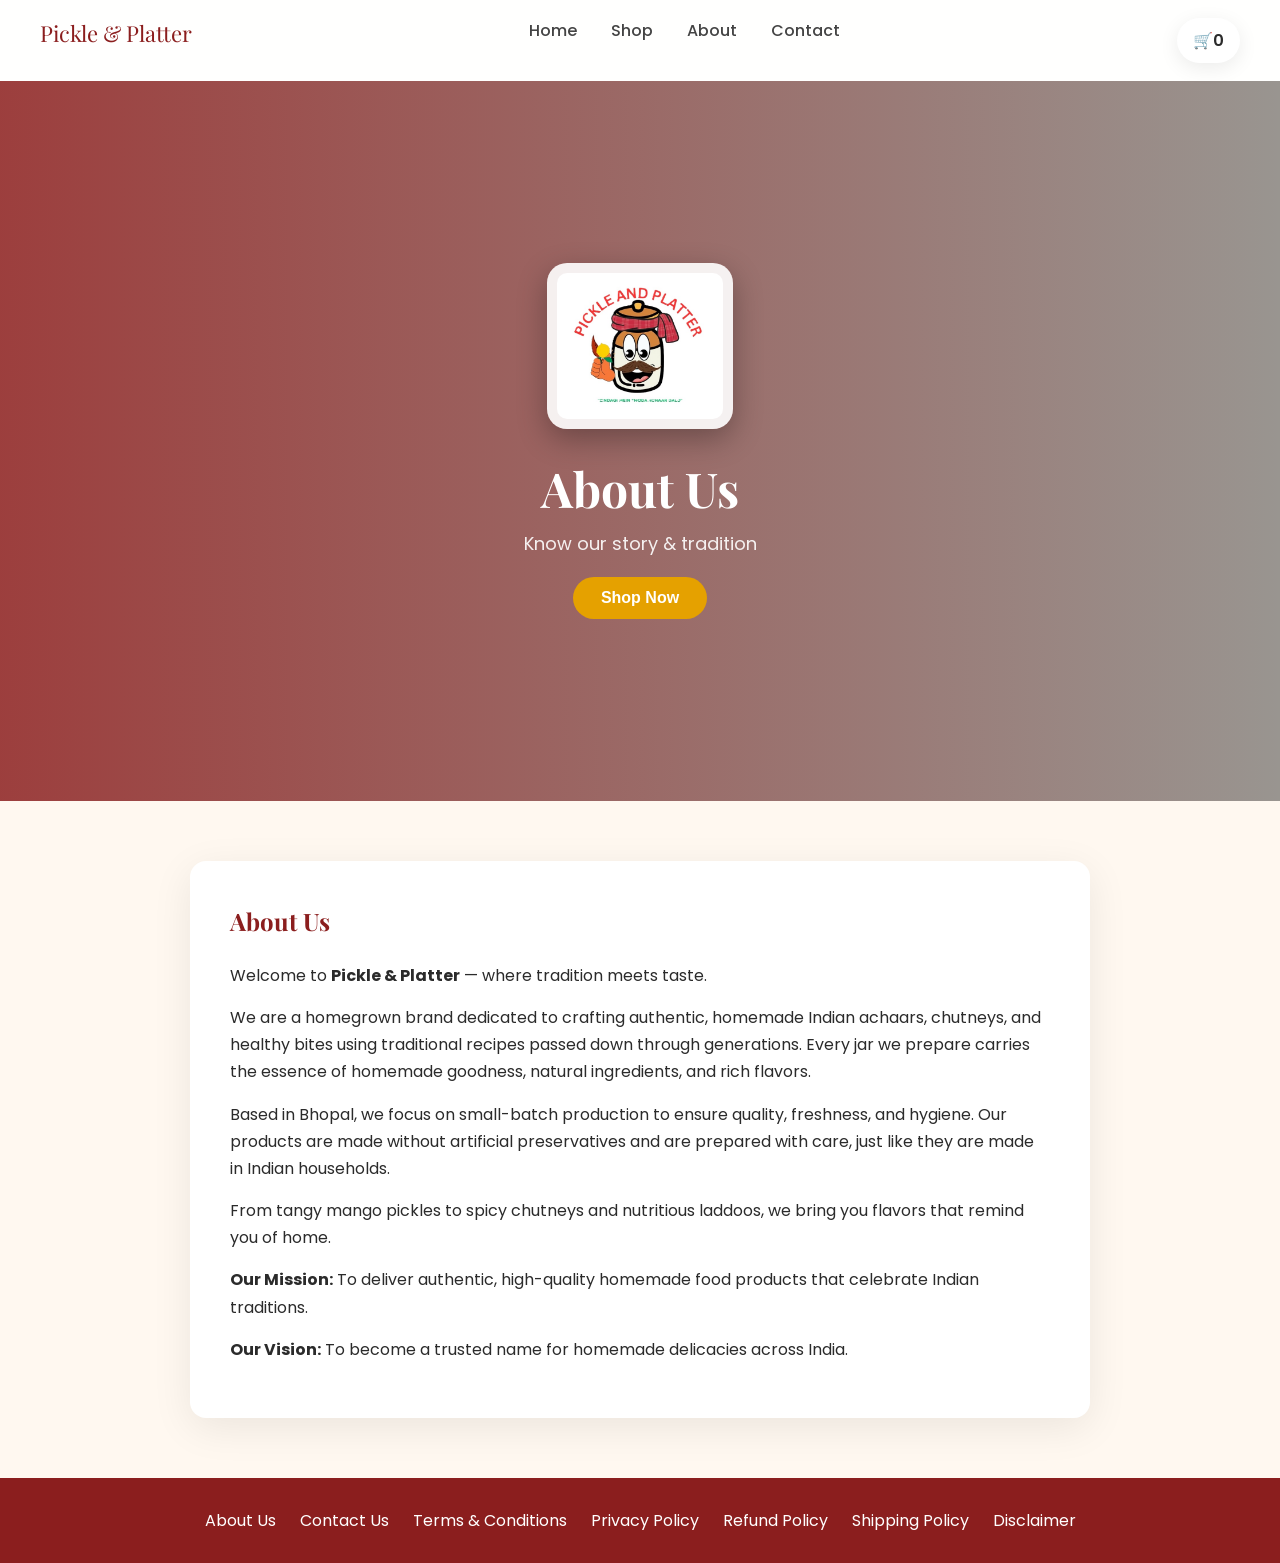
<file: about.html>
<!DOCTYPE html>
<html lang="en">
<head>
  <meta charset="UTF-8" />
  <meta name="viewport" content="width=device-width, initial-scale=1.0"/>
  <link rel="icon" type="image/jpeg" href="images/Pickle_&_Platter_Logo_1.jpg" />
  <title>About Us - Pickle & Platter</title>

  <link rel="stylesheet" href="style.css" />

  <!-- Fonts -->
  <link href="https://fonts.googleapis.com/css2?family=Poppins:wght@300;400;500;600&family=Playfair+Display:wght@500;600;700&display=swap" rel="stylesheet">
</head>

<body>

<!-- NAVBAR (same as homepage) -->
<div id="header"></div>

<!-- HERO (smaller variant) -->
<!-- <section class="page-hero">
  <div class="hero-overlay"></div>

  <div class="hero-content">
    <h1>Page Title</h1>
    <p>Short subtitle (optional)</p>
  </div>
</section> -->

<div id="hero"></div>

<!-- MAIN CONTENT -->
<section class="page-content">
  <div class="content-box">

    <h1>About Us</h1>

<p>Welcome to <strong>Pickle & Platter</strong> — where tradition meets taste.</p>

<p>We are a homegrown brand dedicated to crafting authentic, homemade Indian achaars, chutneys, and healthy bites using traditional recipes passed down through generations. Every jar we prepare carries the essence of homemade goodness, natural ingredients, and rich flavors.</p>

<p>Based in Bhopal, we focus on small-batch production to ensure quality, freshness, and hygiene. Our products are made without artificial preservatives and are prepared with care, just like they are made in Indian households.</p>

<p>From tangy mango pickles to spicy chutneys and nutritious laddoos, we bring you flavors that remind you of home.</p>

<p><strong>Our Mission:</strong> To deliver authentic, high-quality homemade food products that celebrate Indian traditions.</p>

<p><strong>Our Vision:</strong> To become a trusted name for homemade delicacies across India.</p>


  </div>
</section>

<!-- FOOTER -->
<div id="footer"></div>

<script src="script.js"></script>
</body>
</html>
</file>
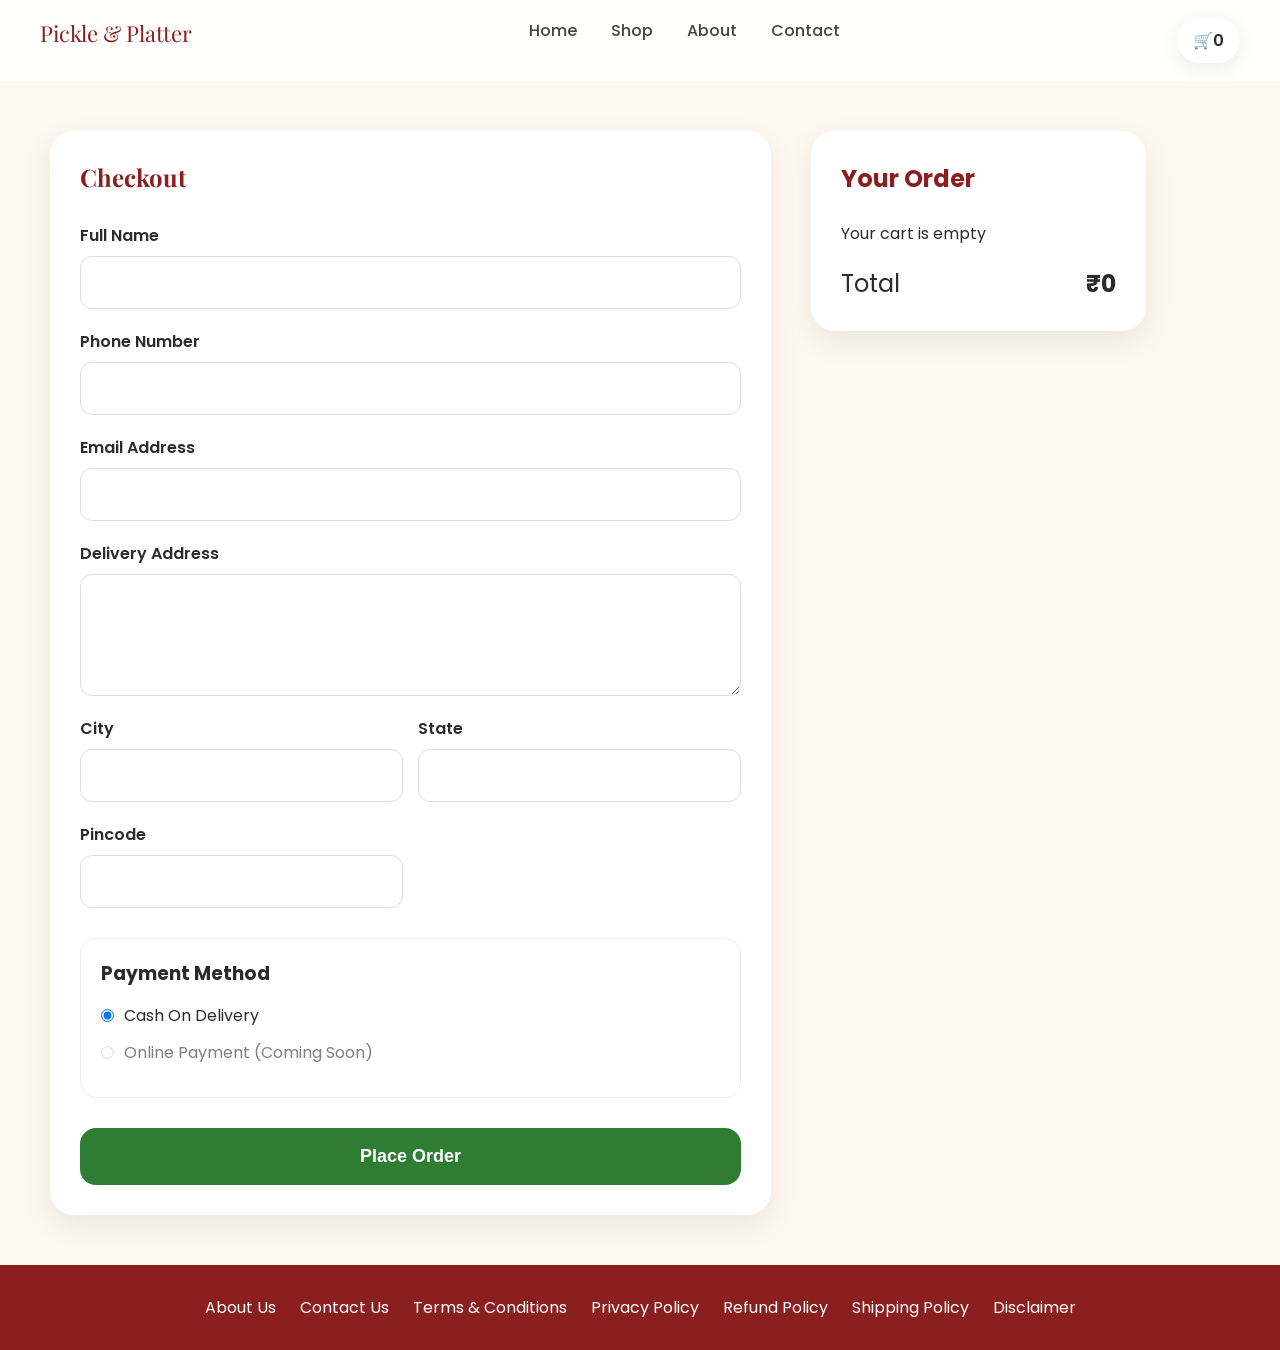
<file: checkout.html>
<!DOCTYPE html>
<html lang="en">

<head>
  <meta charset="UTF-8" />
  <meta name="viewport" content="width=device-width, initial-scale=1.0" />
  <link rel="icon" type="image/jpeg" href="images/Pickle_&_Platter_Logo_1.jpg" />
  <title>Checkout | Pickle & Platter</title>

  <link rel="stylesheet" href="style.css" />

  <link
    href="https://fonts.googleapis.com/css2?family=Poppins:wght@300;400;500;600&family=Playfair+Display:wght@500;600;700&display=swap"
    rel="stylesheet">
</head>

<body>

  <div id="header"></div>

  <section class="checkout-page">

    <div class="checkout-left">

      <h1>Checkout</h1>

      <form class="checkout-form" id="checkout-form">

        <div class="form-group">
          <label>Full Name</label>

          <input type="text" id="customer-name" required minlength="3" maxlength="50" pattern="[A-Za-z ]+"
            title="Only letters and spaces allowed">
        </div>

        <div class="form-group">
          <label>Phone Number</label>

          <input type="tel" id="customer-phone" required pattern="[6-9]{1}[0-9]{9}" maxlength="10" inputmode="numeric"
            title="Enter valid 10-digit Indian mobile number">
        </div>

        <div class="form-group">
          <label>Email Address</label>

          <input type="email" id="customer-email" required maxlength="100" title="Enter valid email address">
        </div>

        <div class="form-group">
          <label>Delivery Address</label>

          <textarea id="customer-address" rows="4" required minlength="10" maxlength="300"
            title="Address should be at least 10 characters"></textarea>
        </div>

        <div class="form-row">

          <div class="form-group">
            <label>City</label>

            <input type="text" id="customer-city" required minlength="2" maxlength="50" pattern="[A-Za-z ]+"
              title="Only letters and spaces allowed">
          </div>

          <div class="form-group">
            <label>State</label>

            <input type="text" id="customer-state" required minlength="2" maxlength="50" pattern="[A-Za-z ]+"
              title="Only letters and spaces allowed">
          </div>

        </div>

        <div class="form-row">
          
          <div class="form-group">
            <label>Pincode</label>

            <input type="text" id="customer-pincode" required pattern="[1-9][0-9]{5}" maxlength="6" inputmode="numeric"
              title="Enter valid 6-digit Indian pincode">
          </div>

        </div>

        <div class="payment-box">

          <h3>Payment Method</h3>

          <label class="payment-option">
            <input type="radio" name="payment" checked>
            Cash On Delivery
          </label>

          <label class="payment-option inactive-payment">
            <input type="radio" name="payment" disabled>
            Online Payment (Coming Soon)
          </label>

        </div>

        <button type="submit" class="place-order-btn">
          Place Order
        </button>

      </form>

    </div>

    <div class="checkout-right">

      <div class="order-summary">

        <h2>Your Order</h2>

        <div id="checkout-items"></div>

        <div class="summary-total">
          <span>Total</span>
          <strong id="checkout-total">₹0</strong>
        </div>

      </div>

    </div>

  </section>

  <div id="footer"></div>

  <script src="script.js"></script>

</body>

</html>
</file>
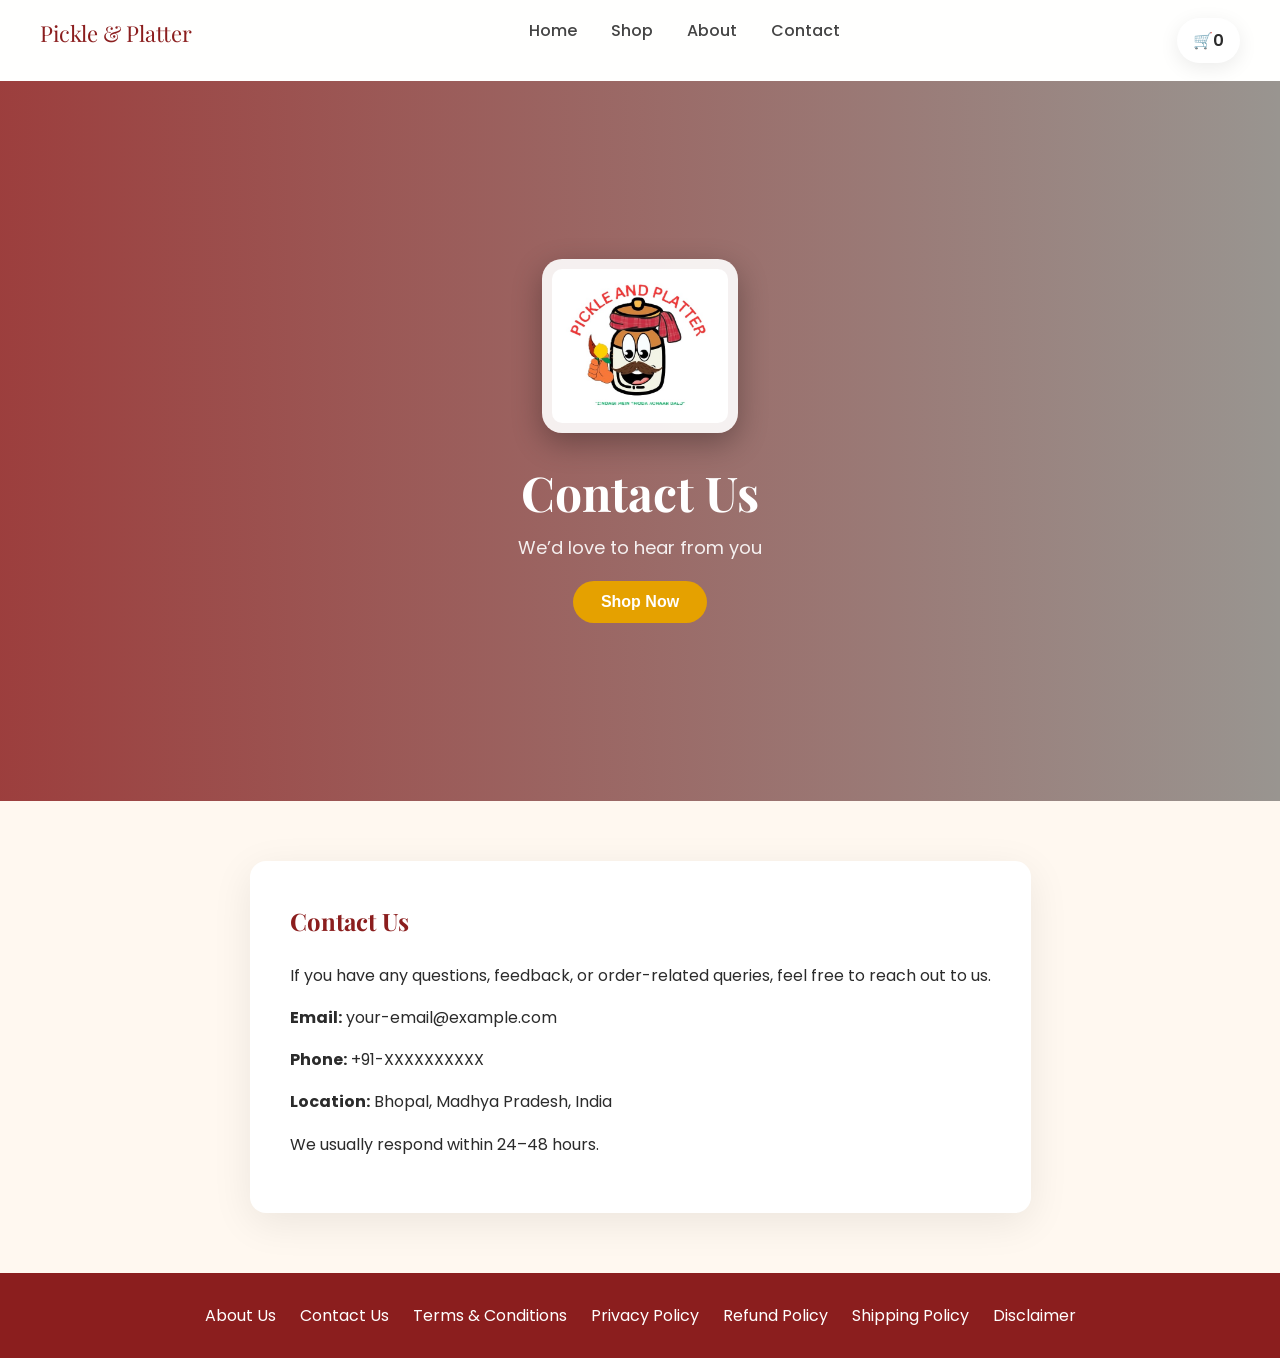
<file: contact.html>
<!DOCTYPE html>
<html lang="en">
<head>
  <meta charset="UTF-8" />
  <meta name="viewport" content="width=device-width, initial-scale=1.0"/>
  <link rel="icon" type="image/jpeg" href="images/Pickle_&_Platter_Logo_1.jpg" />
  <title>Contact Us - Pickle & Platter</title>

  <link rel="stylesheet" href="style.css" />

  <!-- Fonts -->
  <link href="https://fonts.googleapis.com/css2?family=Poppins:wght@300;400;500;600&family=Playfair+Display:wght@500;600;700&display=swap" rel="stylesheet">
</head>

<body>

<!-- NAVBAR (same as homepage) -->
<div id="header"></div>

<div id="hero"></div>

<!-- MAIN CONTENT -->
<section class="page-content">
  <div class="content-box">

    <h1>Contact Us</h1>

    <p>If you have any questions, feedback, or order-related queries, feel free to reach out to us.</p>

    <p><strong>Email:</strong> your-email@example.com</p>
    <p><strong>Phone:</strong> +91-XXXXXXXXXX</p>
    <p><strong>Location:</strong> Bhopal, Madhya Pradesh, India</p>

    <p>We usually respond within 24–48 hours.</p>


  </div>
</section>

<!-- FOOTER -->
<div id="footer"></div>

<script src="script.js"></script>
</body>
</html>
</file>
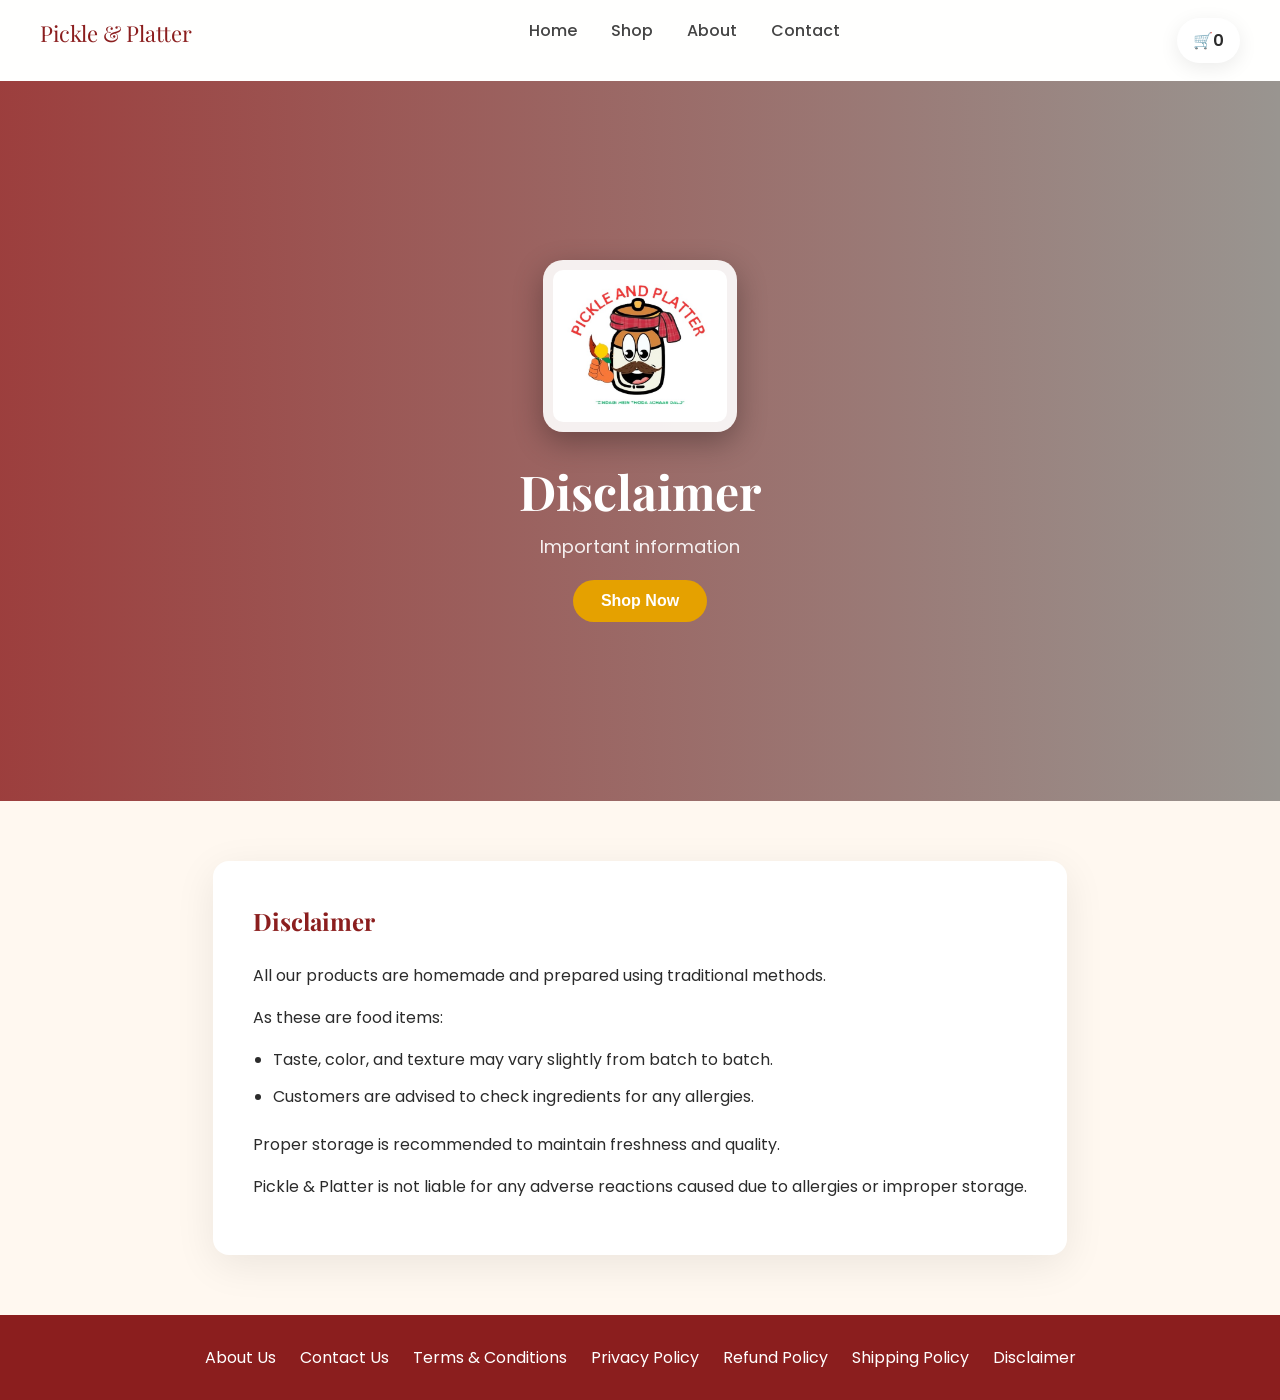
<file: disclaimer.html>
<!DOCTYPE html>
<html lang="en">
<head>
  <meta charset="UTF-8" />
  <meta name="viewport" content="width=device-width, initial-scale=1.0"/>
  <link rel="icon" type="image/jpeg" href="images/Pickle_&_Platter_Logo_1.jpg" />
  <title>Disclaimer - Pickle & Platter</title>

  <link rel="stylesheet" href="style.css" />

  <!-- Fonts -->
  <link href="https://fonts.googleapis.com/css2?family=Poppins:wght@300;400;500;600&family=Playfair+Display:wght@500;600;700&display=swap" rel="stylesheet">
</head>

<body>

<!-- NAVBAR (same as homepage) -->
<div id="header"></div>

<!-- HERO (smaller variant) -->
<!-- <section class="page-hero">
  <div class="hero-overlay"></div>

  <div class="hero-content">
    <h1>Page Title</h1>
    <p>Short subtitle (optional)</p>
  </div>
</section> -->

<div id="hero"></div>

<!-- MAIN CONTENT -->
<section class="page-content">
  <div class="content-box">

    <h1>Disclaimer</h1>

    <p>All our products are homemade and prepared using traditional methods.</p>

    <p>As these are food items:</p>
    <ul>
    <li>Taste, color, and texture may vary slightly from batch to batch.</li>
    <li>Customers are advised to check ingredients for any allergies.</li>
    </ul>

    <p>Proper storage is recommended to maintain freshness and quality.</p>

    <p>Pickle & Platter is not liable for any adverse reactions caused due to allergies or improper storage.</p>


  </div>
</section>

<!-- FOOTER -->
<div id="footer"></div>

<script src="script.js"></script>
</body>
</html>
</file>
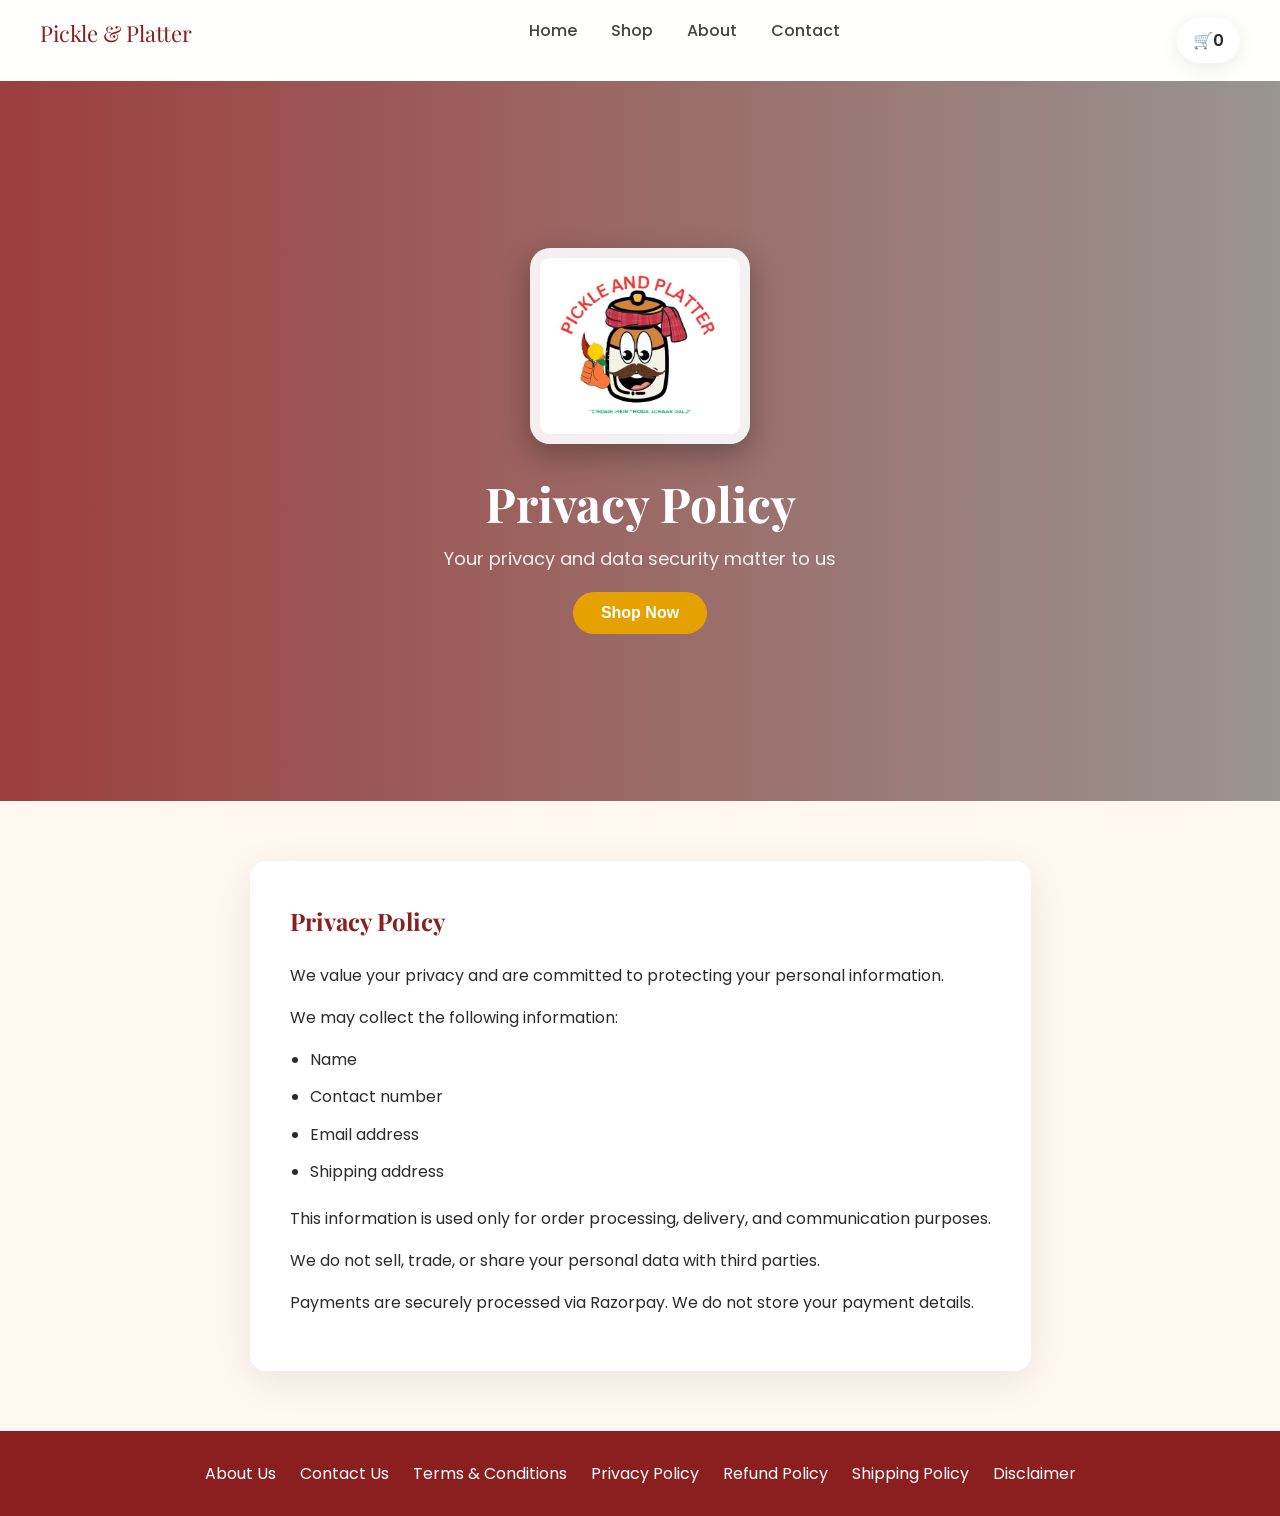
<file: privacy.html>
<!DOCTYPE html>
<html lang="en">
<head>
  <meta charset="UTF-8" />
  <meta name="viewport" content="width=device-width, initial-scale=1.0"/>
  <link rel="icon" type="image/jpeg" href="images/Pickle_&_Platter_Logo_1.jpg" />
  <title>Privacy - Pickle & Platter</title>

  <link rel="stylesheet" href="style.css" />

  <!-- Fonts -->
  <link href="https://fonts.googleapis.com/css2?family=Poppins:wght@300;400;500;600&family=Playfair+Display:wght@500;600;700&display=swap" rel="stylesheet">
</head>

<body>

<!-- NAVBAR (same as homepage) -->
<div id="header"></div>

<!-- HERO (smaller variant) -->
<!-- <section class="page-hero">
  <div class="hero-overlay"></div>

  <div class="hero-content">
    <h1>Page Title</h1>
    <p>Short subtitle (optional)</p>
  </div>
</section> -->

<div id="hero"></div>

<!-- MAIN CONTENT -->
<section class="page-content">
  <div class="content-box">

    <h1>Privacy Policy</h1>

      <p>We value your privacy and are committed to protecting your personal information.</p>

      <p>We may collect the following information:</p>
      <ul>
      <li>Name</li>
      <li>Contact number</li>
      <li>Email address</li>
      <li>Shipping address</li>
      </ul>

      <p>This information is used only for order processing, delivery, and communication purposes.</p>

      <p>We do not sell, trade, or share your personal data with third parties.</p>

      <p>Payments are securely processed via Razorpay. We do not store your payment details.</p>


  </div>
</section>

<!-- FOOTER -->
<div id="footer"></div>

<script src="script.js"></script>
</body>
</html>
</file>
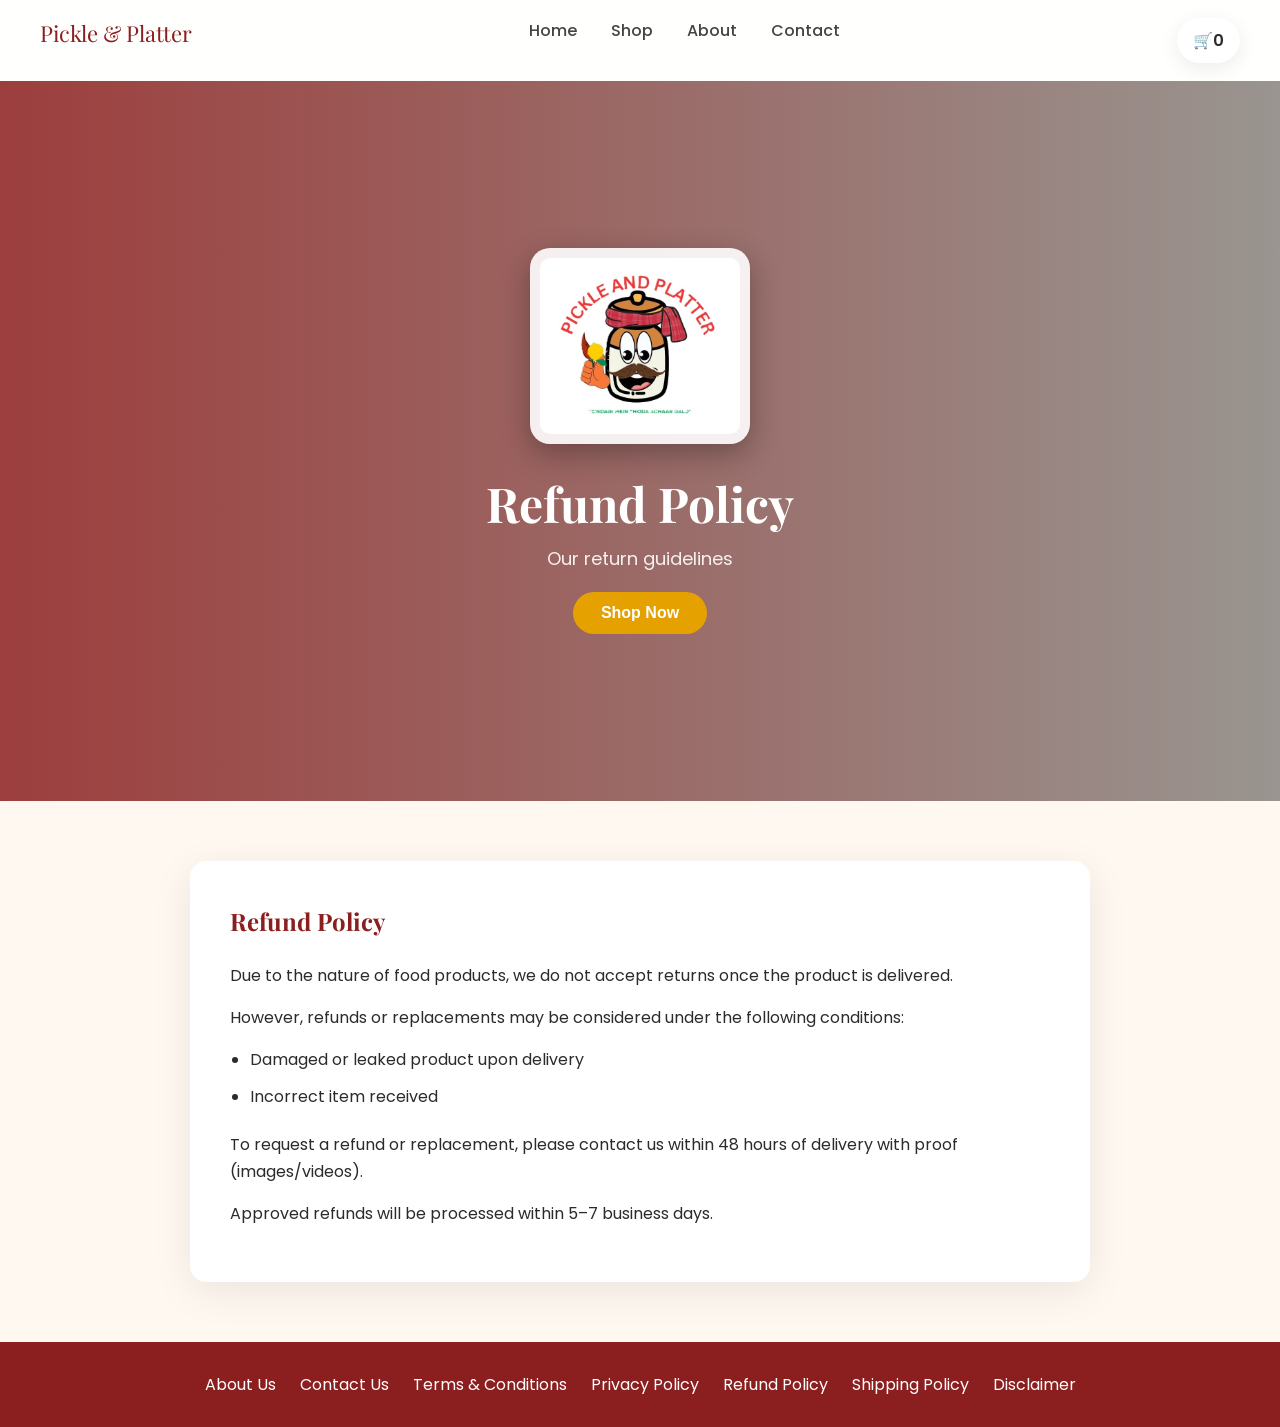
<file: refund.html>
<!DOCTYPE html>
<html lang="en">
<head>
  <meta charset="UTF-8" />
  <meta name="viewport" content="width=device-width, initial-scale=1.0"/>
  <link rel="icon" type="image/jpeg" href="images/Pickle_&_Platter_Logo_1.jpg" />
  <title>Refund - Pickle & Platter</title>

  <link rel="stylesheet" href="style.css" />

  <!-- Fonts -->
  <link href="https://fonts.googleapis.com/css2?family=Poppins:wght@300;400;500;600&family=Playfair+Display:wght@500;600;700&display=swap" rel="stylesheet">
</head>

<body>

<!-- NAVBAR (same as homepage) -->
<div id="header"></div>

<!-- HERO (smaller variant) -->
<!-- <section class="page-hero">
  <div class="hero-overlay"></div>

  <div class="hero-content">
    <h1>Page Title</h1>
    <p>Short subtitle (optional)</p>
  </div>
</section> -->

<div id="hero"></div>

<!-- MAIN CONTENT -->
<section class="page-content">
  <div class="content-box">

    <h1>Refund Policy</h1>

      <p>Due to the nature of food products, we do not accept returns once the product is delivered.</p>

      <p>However, refunds or replacements may be considered under the following conditions:</p>

      <ul>
      <li>Damaged or leaked product upon delivery</li>
      <li>Incorrect item received</li>
      </ul>

      <p>To request a refund or replacement, please contact us within 48 hours of delivery with proof (images/videos).</p>

      <p>Approved refunds will be processed within 5–7 business days.</p>


  </div>
</section>

<!-- FOOTER -->
<div id="footer"></div>

<script src="script.js"></script>
</body>
</html>
</file>
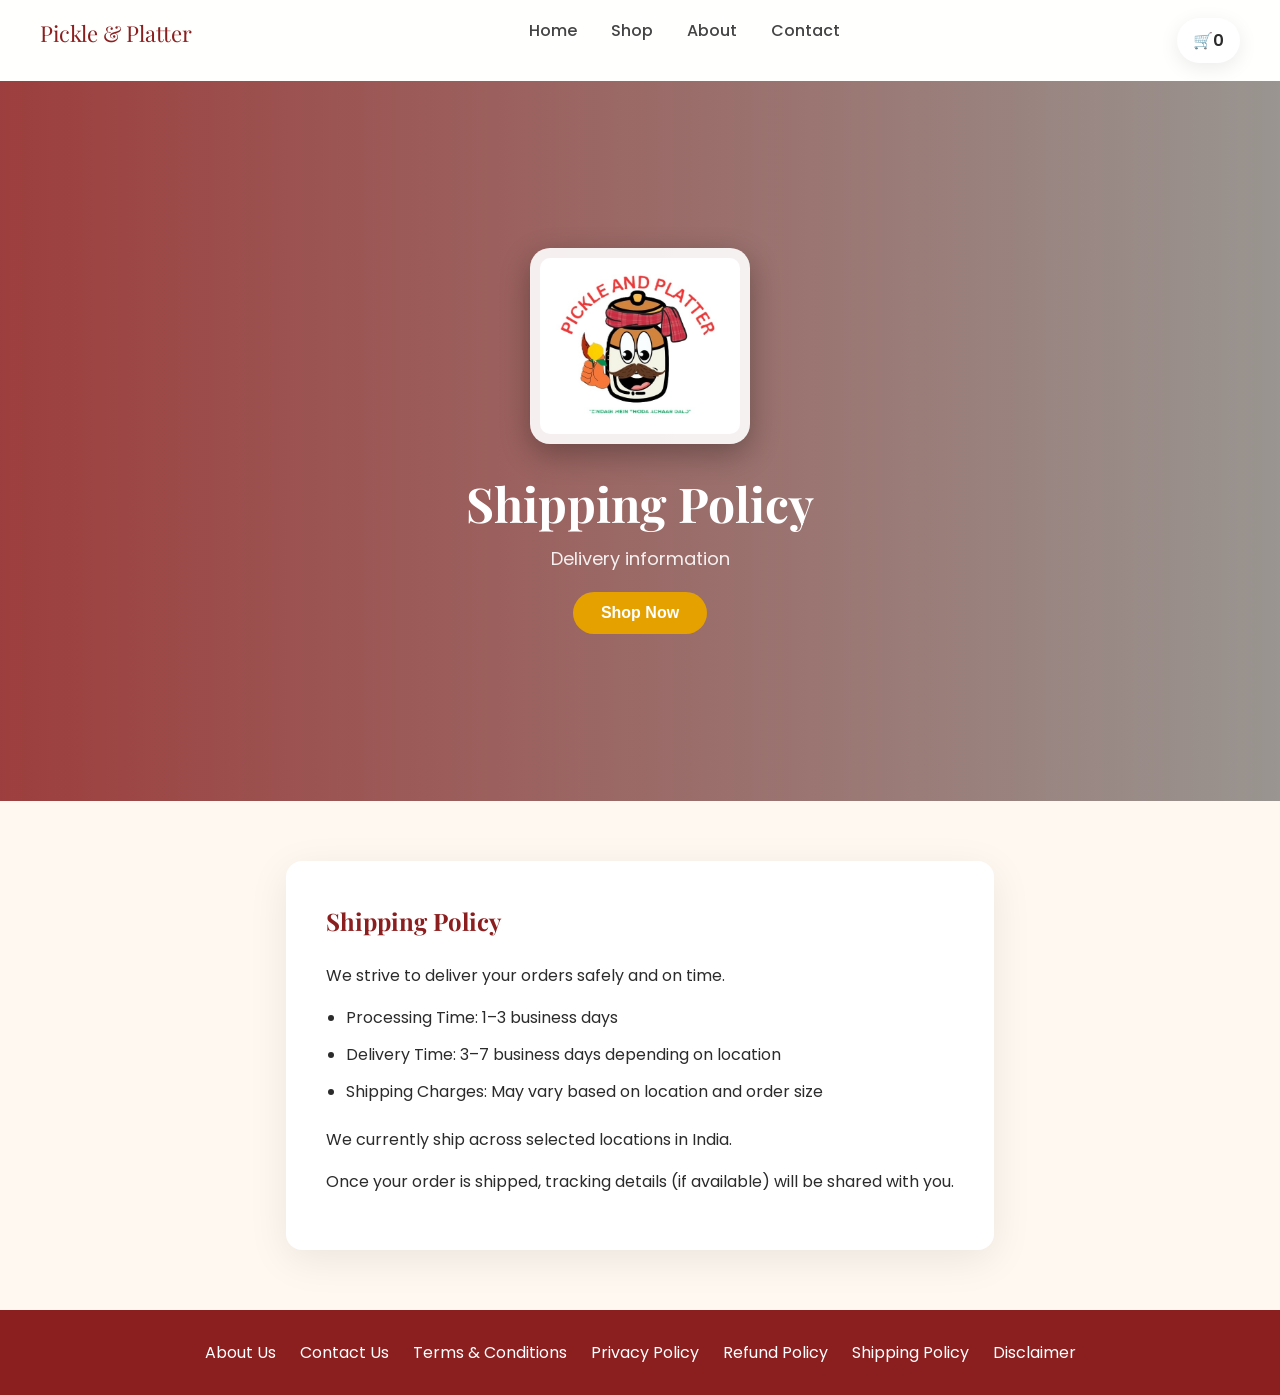
<file: shipping.html>
<!DOCTYPE html>
<html lang="en">
<head>
  <meta charset="UTF-8" />
  <meta name="viewport" content="width=device-width, initial-scale=1.0"/>
  <link rel="icon" type="image/jpeg" href="images/Pickle_&_Platter_Logo_1.jpg" />
  <title>Shipping - Pickle & Platter</title>

  <link rel="stylesheet" href="style.css" />

  <!-- Fonts -->
  <link href="https://fonts.googleapis.com/css2?family=Poppins:wght@300;400;500;600&family=Playfair+Display:wght@500;600;700&display=swap" rel="stylesheet">
</head>

<body>

<!-- NAVBAR (same as homepage) -->
<div id="header"></div>

<!-- HERO (smaller variant) -->
<!-- <section class="page-hero">
  <div class="hero-overlay"></div>

  <div class="hero-content">
    <h1>Page Title</h1>
    <p>Short subtitle (optional)</p>
  </div>
</section> -->

<div id="hero"></div>

<!-- MAIN CONTENT -->
<section class="page-content">
  <div class="content-box">

    <h1>Shipping Policy</h1>

      <p>We strive to deliver your orders safely and on time.</p>

      <ul>
      <li>Processing Time: 1–3 business days</li>
      <li>Delivery Time: 3–7 business days depending on location</li>
      <li>Shipping Charges: May vary based on location and order size</li>
      </ul>

      <p>We currently ship across selected locations in India.</p>

      <p>Once your order is shipped, tracking details (if available) will be shared with you.</p>


  </div>
</section>

<!-- FOOTER -->
<div id="footer"></div>

<script src="script.js"></script>
</body>
</html>
</file>
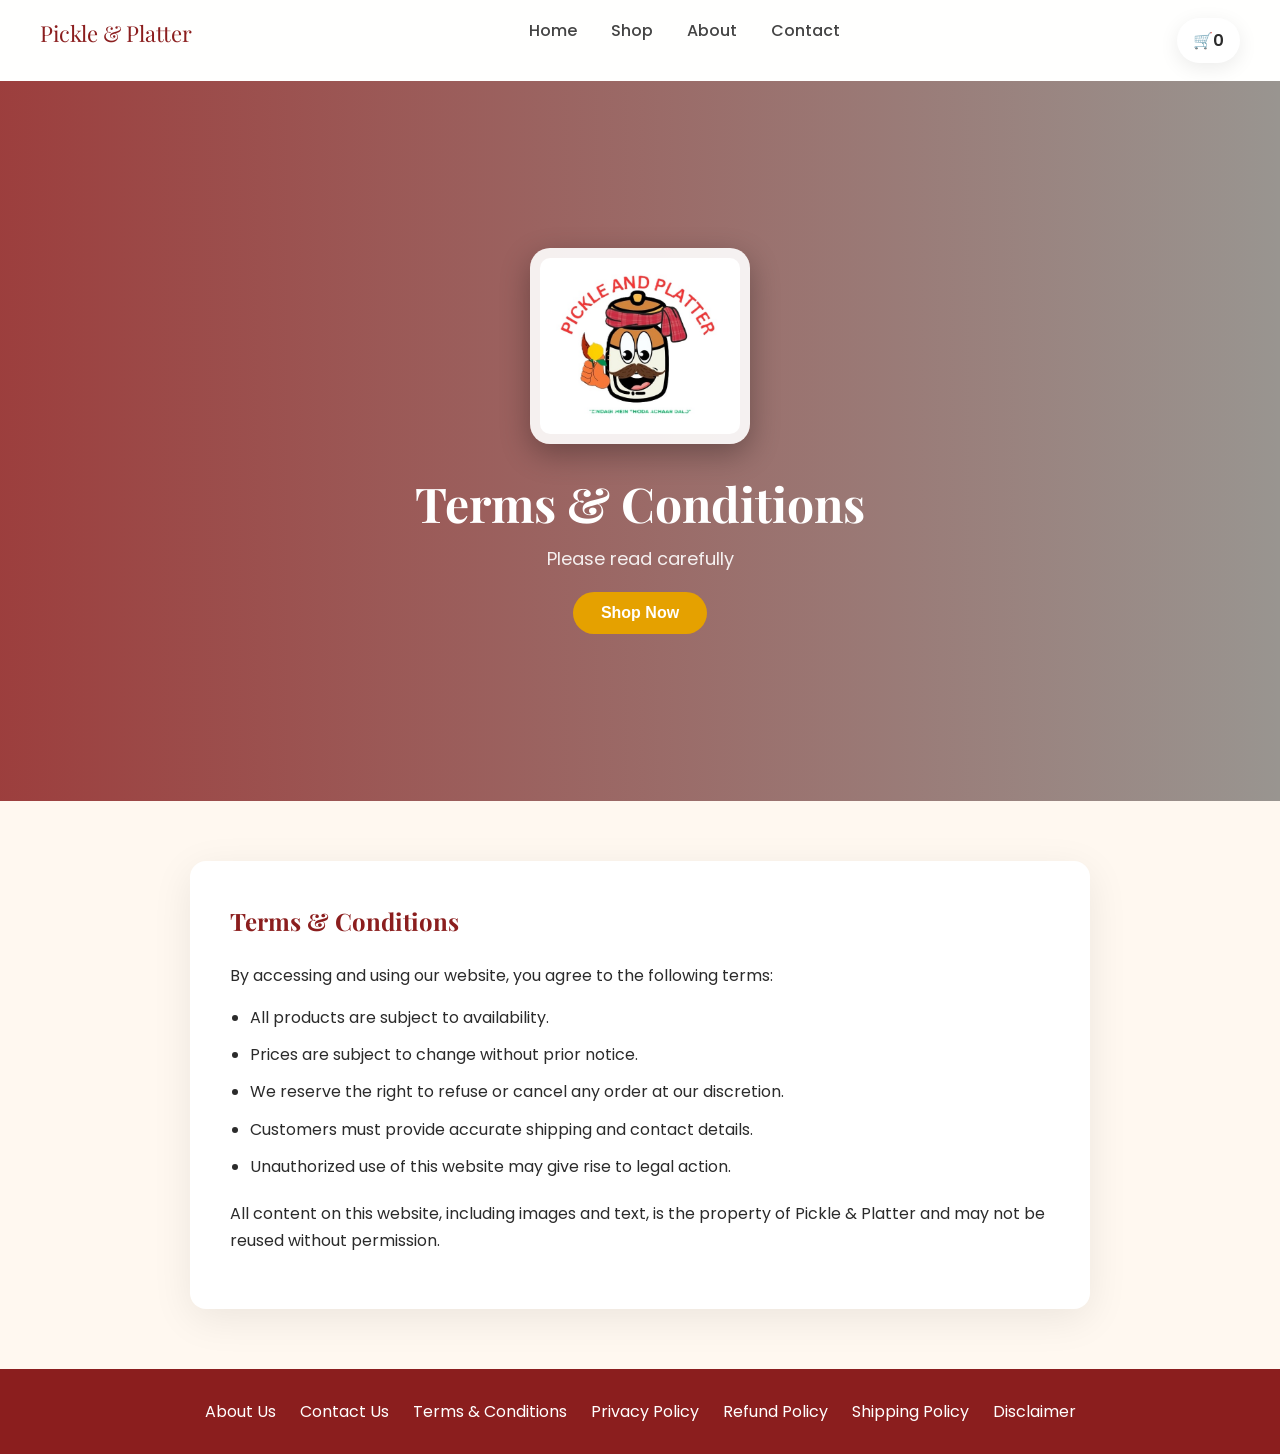
<file: terms.html>
<!DOCTYPE html>
<html lang="en">
<head>
  <meta charset="UTF-8" />
  <meta name="viewport" content="width=device-width, initial-scale=1.0"/>
  <link rel="icon" type="image/jpeg" href="images/Pickle_&_Platter_Logo_1.jpg" />
  <title>Terms - Pickle & Platter</title>

  <link rel="stylesheet" href="style.css" />

  <!-- Fonts -->
  <link href="https://fonts.googleapis.com/css2?family=Poppins:wght@300;400;500;600&family=Playfair+Display:wght@500;600;700&display=swap" rel="stylesheet">
</head>

<body>

<!-- NAVBAR (same as homepage) -->
<div id="header"></div>

<!-- HERO (smaller variant) -->
<!-- <section class="page-hero">
  <div class="hero-overlay"></div>

  <div class="hero-content">
    <h1>Page Title</h1>
    <p>Short subtitle (optional)</p>
  </div>
</section> -->

<div id="hero"></div>

<!-- MAIN CONTENT -->
<section class="page-content">
  <div class="content-box">

    <h1>Terms & Conditions</h1>

      <p>By accessing and using our website, you agree to the following terms:</p>

      <ul>
      <li>All products are subject to availability.</li>
      <li>Prices are subject to change without prior notice.</li>
      <li>We reserve the right to refuse or cancel any order at our discretion.</li>
      <li>Customers must provide accurate shipping and contact details.</li>
      <li>Unauthorized use of this website may give rise to legal action.</li>
      </ul>

      <p>All content on this website, including images and text, is the property of Pickle & Platter and may not be reused without permission.</p>


  </div>
</section>

<!-- FOOTER -->
<div id="footer"></div>

<script src="script.js"></script>
</body>
</html>
</file>
<file: style.css>
* {
  margin: 0;
  padding: 0;
  box-sizing: border-box;
}

body {
  background: #FFF8F0;
  font-family: 'Poppins', sans-serif;
  color: #2b2b2b;
}

/* NAVBAR */
.navbar {
  position: sticky;
  top: 0;
  background: rgba(255, 255, 255, 0.9);
  backdrop-filter: blur(10px);
  display: flex;
  justify-content: space-between;
  padding: 18px 40px;
  z-index: 100;
}

.logo {
  font-family: 'Playfair Display', serif;
  font-size: 22px;
  color: #8B1E1E;
}

.nav-links a {
  margin: 0 15px;
  text-decoration: none;
  color: #444;
  font-weight: 500;
}

.nav-links a:hover {
  color: #8B1E1E;
}

.nav-right {
  display: flex;
  align-items: center;
  gap: 15px;
}

.menu-toggle {
  display: none;
  cursor: pointer;
}

/* HERO */
.hero {
  position: relative;
  height: 80vh;
  background: url('https://images.unsplash.com/photo-1604908176997-4315b1b98c1c') center/cover;
  display: flex;
  align-items: center;
  justify-content: center;
  overflow: hidden;
}

.hero-overlay {
  position: absolute;
  inset: 0;
  background: linear-gradient(to right,
      rgba(139, 30, 30, 0.85),
      rgba(0, 0, 0, 0.4));
}

.hero-content {
  position: relative;
  text-align: center;
  color: white;
  z-index: 2;
  padding: 20px;
}

/* LOGO */
.hero-logo {
  width: 220px;
  max-width: 80%;
  margin-bottom: 20px;
  border-radius: 20px;
  background: rgba(255, 255, 255, 0.9);
  padding: 10px;
  box-shadow: 0 10px 30px rgba(0, 0, 0, 0.3);
}

.hero h1 {
  font-family: 'Playfair Display', serif;
  font-size: 48px;
  margin-bottom: 10px;
}

.hero p {
  margin-top: 10px;
  opacity: 0.9;
  font-size: 18px;
}

.hero button {
  margin-top: 20px;
  padding: 12px 28px;
  border-radius: 30px;
  border: none;
  background: #E5A100;
  color: white;
  font-size: 16px;
  font-weight: bold;
  cursor: pointer;
  transition: 0.3s;
}

.hero button:hover {
  transform: scale(1.05);
  background: #c98d00;
}

/* RESPONSIVE */
@media (max-width: 768px) {
  .hero h1 {
    font-size: 34px;
  }

  .hero-logo {
    width: 170px;
  }
}

/* FILTERS */
.filters {
  text-align: center;
  padding: 30px;
}

.filter-btn {
  margin: 5px;
  padding: 10px 18px;
  border-radius: 30px;
  border: 1px solid #ddd;
  background: white;
  cursor: pointer;
  transition: 0.3s;
}

.filter-btn.active,
.filter-btn:hover {
  background: #8B1E1E;
  color: white;
}

/* PRODUCTS */
.products {
  display: grid;
  grid-template-columns: repeat(auto-fit, minmax(250px, 1fr));
  padding: 40px;
  gap: 30px;
}

.product {
  background: white;
  border-radius: 16px;
  overflow: hidden;
  transition: 0.3s;
  box-shadow: 0 10px 30px rgba(0, 0, 0, 0.08);
}

.product:hover {
  transform: translateY(-8px);
}

.product img {
  width: 100%;
}

.product-content {
  padding: 15px;
}

.product h4 {
  font-weight: 600;
}

.product p {
  color: #8B1E1E;
  margin: 5px 0;
}

.product button {
  width: 100%;
  padding: 10px;
  border-radius: 8px;
  border: none;
  background: #2E7D32;
  color: white;
  cursor: pointer;
}

/* FEATURES */
.features {
  padding: 60px 20px;
  text-align: center;
}

.features h2 {
  font-family: 'Playfair Display', serif;
  margin-bottom: 30px;
}

.feature-grid {
  display: flex;
  justify-content: center;
  gap: 20px;
  flex-wrap: wrap;
}

.feature-card {
  background: white;
  padding: 25px;
  border-radius: 16px;
  width: 180px;
  box-shadow: 0 5px 20px rgba(0, 0, 0, 0.08);
}

/* TESTIMONIAL */
.testimonials {
  background: #fdf1e7;
  padding: 60px 20px;
  text-align: center;
}

.testimonial {
  max-width: 500px;
  margin: 20px auto;
}

/* FOOTER */
footer {
  background: #8B1E1E;
  color: white;
  padding: 30px;
  text-align: center;
}

.footer-links a {
  margin: 0 10px;
  color: white;
  text-decoration: none;
}

/* MOBILE */
@media(max-width:768px) {
  .nav-links {
    display: none;
    position: absolute;
    top: 70px;
    right: 20px;
    background: white;
    padding: 20px;
    flex-direction: column;
  }

  .nav-links.show {
    display: flex;
  }

  .menu-toggle {
    display: block;
  }

  .hero h1 {
    font-size: 30px;
  }
}

.prepaid-note {
  font-size: 14px;
  color: #777;
  font-weight: normal;
}

.product img {
  width: 100%;
  height: 220px;
  object-fit: cover;
  border-radius: 12px 12px 0 0;
}

/* PAGE HERO (for inner pages) */
.page-hero {
  position: relative;
  height: 40vh;
  background: url('https://images.unsplash.com/photo-1604908176997-4315b1b98c1c') center/cover;
  display: flex;
  align-items: center;
  justify-content: center;
}

.page-hero h1 {
  font-size: 42px;
}

.page-hero p {
  opacity: 0.9;
}

/* PAGE CONTENT */
.page-content {
  padding: 60px 20px;
  display: flex;
  justify-content: center;
}

.content-box {
  max-width: 900px;
  background: white;
  padding: 40px;
  border-radius: 16px;
  box-shadow: 0 10px 40px rgba(0, 0, 0, 0.08);
  line-height: 1.7;
}

/* TYPOGRAPHY */
.content-box h1,
.content-box h2 {
  font-family: 'Playfair Display', serif;
  margin-bottom: 20px;
  color: #8B1E1E;
}

.content-box p {
  margin-bottom: 15px;
}

.content-box ul {
  padding-left: 20px;
  margin-bottom: 20px;
}

.content-box li {
  margin-bottom: 10px;
}

/* MOBILE */
@media(max-width:768px) {
  .content-box {
    padding: 20px;
  }

  .page-hero h1 {
    font-size: 28px;
  }
}

/* =========================
   PRODUCT MODAL
========================= */

.modal-overlay {
  position: fixed;
  inset: 0;
  background: rgba(0, 0, 0, 0.6);
  display: none;
  justify-content: center;
  align-items: center;
  z-index: 9999;
  padding: 20px;
}

.modal-overlay.show {
  display: flex;
}

.product-modal {
  background: white;
  width: 1000px;
  max-width: 95%;
  height: 90vh;
  border-radius: 24px;
  overflow: hidden;

  display: grid;
  grid-template-columns: 420px 1fr;

  position: relative;

  animation: popup 0.3s ease;
}

@keyframes popup {
  from {
    transform: scale(0.9);
    opacity: 0;
  }

  to {
    transform: scale(1);
    opacity: 1;
  }
}

.close-modal {
  position: absolute;
  top: 15px;
  right: 15px;
  border: none;
  background: #f3f3f3;
  width: 40px;
  height: 40px;
  border-radius: 50%;
  cursor: pointer;
  font-size: 24px;
}

.modal-left {
  background: #fff8f0;
  display: flex;
  align-items: center;
  justify-content: center;
  padding: 25px;
  overflow: hidden;
}

.modal-left img {
  width: 100%;
  max-width: 320px;
  max-height: 75vh;
  object-fit: contain;
  border-radius: 20px;
}

.modal-right {
  padding: 30px;
  overflow-y: auto;
}

.modal-right::-webkit-scrollbar {
  width: 8px;
}

.modal-right::-webkit-scrollbar-thumb {
  background: #d0d0d0;
  border-radius: 20px;
}

.modal-right h2 {
  font-size: 32px;
  color: #8B1E1E;
  margin-bottom: 10px;
}

.modal-subtitle {
  color: #666;
  margin-bottom: 25px;
}

#size-options {
  display: flex;
  flex-direction: column;
  gap: 10px;
  margin-top: 15px;
}

.size-option {
  border: 2px solid #eee;
  border-radius: 14px;
  padding: 12px 14px;

  display: flex;
  justify-content: space-between;
  align-items: center;
}

.custom-select-group label {
  border: 2px solid #eee;
  padding: 10px 12px;
  border-radius: 12px;
  cursor: pointer;
  transition: 0.3s;

  display: flex;
  align-items: center;
  gap: 10px;

  font-size: 14px;
}

.size-option.active {
  border-color: #2E7D32;
  background: #f1fff1;
}

.quantity-section {
  margin-top: 30px;
}

.qty-box {
  display: flex;
  align-items: center;
  gap: 15px;
  margin-top: 10px;
}

.qty-box button {
  width: 40px;
  height: 40px;
  border: none;
  background: #f2f2f2;
  border-radius: 10px;
  font-size: 22px;
  cursor: pointer;
}

.add-cart-btn {
  margin-top: 35px;
  width: 100%;
  padding: 16px;
  border: none;
  background: #8B1E1E;
  color: white;
  border-radius: 14px;
  font-size: 18px;
  cursor: pointer;
  transition: 0.3s;
}

.add-cart-btn:hover {
  background: #6f1414;
}

@media(max-width:768px) {

  .product-modal {
    grid-template-columns: 1fr;
    height: 95vh;
    overflow-y: auto;
  }

  .modal-left {
    padding: 20px;
  }

  .modal-left img {
    max-width: 220px;
    max-height: 250px;
  }

  .modal-right {
    padding: 20px;
  }

  .modal-right h2 {
    font-size: 24px;
  }
}

/* =========================
   CART DRAWER
========================= */

.cart {
  cursor: pointer;
  font-weight: 600;
}

/* DARK OVERLAY */

.cart-overlay {
  position: fixed;
  inset: 0;
  background: rgba(0, 0, 0, 0.5);
  opacity: 0;
  visibility: hidden;
  transition: 0.3s;
  z-index: 9998;
}

.cart-overlay.show {
  opacity: 1;
  visibility: visible;
}

/* DRAWER */

.cart-drawer {
  position: fixed;
  top: 0;
  right: -450px;
  width: 420px;
  max-width: 100%;
  height: 100vh;
  background: white;
  z-index: 9999;
  display: flex;
  flex-direction: column;
  transition: 0.35s ease;
  box-shadow: -10px 0 40px rgba(0, 0, 0, 0.15);
}

.cart-drawer.show {
  right: 0;
}

/* HEADER */

.cart-header {
  padding: 22px;
  border-bottom: 1px solid #eee;
  display: flex;
  justify-content: space-between;
  align-items: center;
}

.cart-header h2 {
  color: #8B1E1E;
}

.cart-header button {
  border: none;
  background: #f3f3f3;
  width: 40px;
  height: 40px;
  border-radius: 50%;
  cursor: pointer;
  font-size: 24px;
}

/* ITEMS */

.cart-items {
  flex: 1;
  overflow-y: auto;
  padding: 20px;
}

.cart-item {
  display: flex;
  gap: 15px;
  margin-bottom: 20px;
  border-bottom: 1px solid #f2f2f2;
  padding-bottom: 20px;
}

.cart-item img {
  width: 85px;
  height: 85px;
  object-fit: cover;
  border-radius: 12px;
}

.cart-item-info {
  flex: 1;
}

.cart-item-info h4 {
  margin-bottom: 6px;
}

.cart-item-info p {
  color: #777;
  font-size: 14px;
}

.cart-item-price {
  color: #8B1E1E;
  font-weight: 600;
  margin-top: 8px;
}

/* QTY */

.cart-qty {
  display: flex;
  align-items: center;
  gap: 10px;
  margin-top: 12px;
}

.cart-qty button {
  width: 30px;
  height: 30px;
  border: none;
  background: #f3f3f3;
  border-radius: 8px;
  cursor: pointer;
}

/* FOOTER */

.cart-footer {
  border-top: 1px solid #eee;
  padding: 20px;
  background: white;
}

.cart-total {
  display: flex;
  justify-content: space-between;
  margin-bottom: 15px;
  font-size: 20px;
}

.checkout-btn {
  width: 100%;
  padding: 16px;
  border: none;
  background: #2E7D32;
  color: white;
  border-radius: 14px;
  font-size: 16px;
  cursor: pointer;
}

.checkout-btn:hover {
  background: #256428;
}

.empty-cart {
  text-align: center;
  margin-top: 80px;
  color: #777;
}

.cart-icon {
  background: white;
  padding: 10px 16px;
  border-radius: 30px;
  box-shadow: 0 5px 20px rgba(0, 0, 0, 0.08);
  transition: 0.3s;
}

.cart-icon:hover {
  transform: scale(1.05);
}

.size-option {
  border: 2px solid #eee;
  border-radius: 14px;
  padding: 16px;
  display: flex;
  justify-content: space-between;
  align-items: center;
}

.size-left h4 {
  margin-bottom: 5px;
}

.size-left p {
  color: #8B1E1E;
  font-weight: 600;
}

.size-qty {
  display: flex;
  align-items: center;
  gap: 12px;
}

.size-qty button {
  width: 34px;
  height: 34px;
  border: none;
  background: #f3f3f3;
  border-radius: 8px;
  cursor: pointer;
  font-size: 18px;
}

.popup-total {
  margin-top: 25px;
  font-size: 22px;
  display: flex;
  justify-content: space-between;
  align-items: center;
}

.custom-select-group {
  display: flex;
  flex-direction: column;
  gap: 12px;
  margin-top: 15px;
}

.custom-select-group label {
  border: 2px solid #eee;
  padding: 14px;
  border-radius: 12px;
  cursor: pointer;
  transition: 0.3s;
  display: flex;
  align-items: center;
  gap: 10px;
}

.custom-select-group label:hover {
  border-color: #8B1E1E;
  background: #fff7f7;
}

.custom-select-group input[type="radio"] {
  transform: scale(1.2);
}

/* =========================
   CHECKOUT PAGE
========================= */

.checkout-page {
  display: grid;
  grid-template-columns: 1.2fr 0.8fr;
  gap: 40px;
  padding: 50px;
  align-items: start;
}

.checkout-left,
.order-summary {
  background: white;
  border-radius: 24px;
  padding: 30px;
  box-shadow: 0 10px 30px rgba(0, 0, 0, 0.08);
}

.checkout-left h1 {
  margin-bottom: 30px;
  color: #8B1E1E;
  font-family: 'Playfair Display', serif;
}

.checkout-form {
  display: flex;
  flex-direction: column;
  gap: 20px;
}

.form-group {
  display: flex;
  flex-direction: column;
  gap: 8px;
}

.form-group label {
  font-weight: 600;
}

.form-group input,
.form-group textarea {
  padding: 14px;
  border-radius: 12px;
  border: 1px solid #ddd;
  font-family: inherit;
  font-size: 15px;
}

.form-group textarea {
  resize: vertical;
}

.form-row {
  display: grid;
  grid-template-columns: 1fr 1fr;
  gap: 15px;
}

.payment-box {
  margin-top: 10px;
  border: 1px solid #eee;
  padding: 20px;
  border-radius: 16px;
}

.payment-box h3 {
  margin-bottom: 15px;
}

.payment-option {
  display: flex;
  align-items: center;
  gap: 10px;
  margin-bottom: 12px;
}

.place-order-btn {
  margin-top: 10px;
  width: 100%;
  padding: 18px;
  border: none;
  border-radius: 16px;
  background: #2E7D32;
  color: white;
  font-size: 18px;
  font-weight: 600;
  cursor: pointer;
  transition: 0.3s;
}

.place-order-btn:hover {
  background: #256428;
}

.order-summary h2 {
  color: #8B1E1E;
  margin-bottom: 25px;
}

.checkout-item {
  display: flex;
  gap: 15px;
  padding-bottom: 18px;
  margin-bottom: 18px;
  border-bottom: 1px solid #f1f1f1;
}

.checkout-item img {
  width: 80px;
  height: 80px;
  object-fit: cover;
  border-radius: 14px;
}

.checkout-item-info {
  flex: 1;
}

.checkout-item-info h4 {
  margin-bottom: 5px;
}

.checkout-item-info p {
  font-size: 14px;
  color: #666;
  margin-bottom: 4px;
}

.checkout-price {
  margin-top: 8px;
  color: #8B1E1E;
  font-weight: 600;
}

.summary-total {
  display: flex;
  justify-content: space-between;
  align-items: center;
  margin-top: 20px;
  font-size: 24px;
}

@media(max-width:768px) {

  .checkout-page {
    grid-template-columns: 1fr;
    padding: 20px;
  }

  .form-row {
    grid-template-columns: 1fr;
  }
}

.sample-offers-section {
  padding: 80px 5%;
  background: #fffaf5;
}

.sample-offers-container {
  display: grid;
  grid-template-columns: repeat(auto-fit, minmax(260px, 1fr));
  gap: 30px;
  margin-top: 40px;
}

.sample-offer-card {
  background: white;
  border-radius: 20px;
  padding: 35px 25px;
  text-align: center;
  box-shadow: 0 8px 25px rgba(0,0,0,0.08);
  transition: 0.3s;
}

.sample-offer-card:hover {
  transform: translateY(-5px);
}

.sample-offer-card h3 {
  font-size: 28px;
  margin-bottom: 15px;
  color: #8B1E1E;
}

.sample-offer-card p {
  color: #555;
  margin-bottom: 20px;
  line-height: 1.6;
}

.sample-price {
  font-size: 34px;
  font-weight: 700;
  color: #222;
  margin-bottom: 25px;
}

.sample-offer-card button {
  background: #8B1E1E;
  color: white;
  border: none;
  padding: 14px 28px;
  border-radius: 10px;
  cursor: pointer;
  font-size: 16px;
  transition: 0.3s;
}

.sample-offer-card button:hover {
  background: #a52a2a;
}

.sample-modal-overlay {
  position: fixed;
  inset: 0;
  background: rgba(0,0,0,0.65);
  display: none;
  justify-content: center;
  align-items: center;
  z-index: 9999;
  padding: 20px;
}

.sample-modal-overlay.show {
  display: flex;
}

.sample-modal {
  background: white;
  width: 100%;
  max-width: 850px;
  max-height: 90vh;
  overflow-y: auto;
  border-radius: 24px;
  padding: 35px;
  position: relative;
}

.sample-close-btn {
  position: absolute;
  top: 20px;
  right: 20px;
  border: none;
  background: none;
  font-size: 24px;
  cursor: pointer;
}

.sample-section {
  margin-top: 35px;
}

.sample-section h3 {
  margin-bottom: 20px;
  color: #8B1E1E;
}

.sample-options-list {
  display: flex;
  flex-direction: column;
  gap: 14px;
}

.sample-option-item {
  display: flex;
  align-items: center;
  gap: 12px;
  padding: 14px 16px;
  border: 1px solid #e8e8e8;
  border-radius: 14px;
  cursor: pointer;
  transition: 0.3s;
  background: #fafafa;
}

.sample-option-item:hover {
  border-color: #8B1E1E;
  background: #fff5f5;
}

.sample-option-item input[type="radio"] {
  accent-color: #8B1E1E;
  transform: scale(1.15);
}

.sample-option-text {
  display: flex;
  flex-direction: column;
}

.sample-option-title {
  font-weight: 600;
  color: #222;
}

.sample-option-subtitle {
  font-size: 13px;
  color: #777;
  margin-top: 2px;
}

.sample-products-list {
  display: grid;
  grid-template-columns: repeat(auto-fit, minmax(180px,1fr));
  gap: 20px;
}

.sample-product-card {
  border: 1px solid #eee;
  border-radius: 18px;
  overflow: hidden;
  cursor: pointer;
  transition: 0.3s;
  background: white;
}

.sample-product-card.active {
  border: 2px solid #8B1E1E;
  transform: translateY(-4px);
}

.sample-product-card img {
  width: 100%;
  height: 140px;
  object-fit: cover;
}

.sample-product-card h4 {
  padding: 15px;
  font-size: 16px;
  text-align: center;
}

.selected-sample-preview {
  display: flex;
  gap: 15px;
  flex-wrap: wrap;
}

.preview-jar {
  width: 90px;
  text-align: center;
}

.preview-jar img {
  width: 100%;
  height: 90px;
  object-fit: cover;
  border-radius: 12px;
}

.preview-jar p {
  font-size: 12px;
  margin-top: 8px;
}

.sample-footer {
  margin-top: 40px;
  display: flex;
  justify-content: space-between;
  align-items: center;
}

.sample-footer button {
  background: #8B1E1E;
  color: white;
  border: none;
  padding: 14px 30px;
  border-radius: 12px;
  cursor: pointer;
}

.preview-jar {
  width: 90px;
  text-align: center;
  position: relative;
}

.remove-preview-btn {
  position: absolute;
  top: -8px;
  right: -8px;
  width: 24px;
  height: 24px;
  border-radius: 50%;
  border: none;
  background: #8B1E1E;
  color: white;
  font-size: 16px;
  cursor: pointer;
  z-index: 2;
}

.remove-preview-btn:hover {
  background: #a52a2a;
}

.sample-image-wrapper {
  position: relative;
}

.selected-overlay {
  position: absolute;
  inset: 0;
  background: rgba(139,30,30,0.75);
  display: flex;
  align-items: center;
  justify-content: center;
  color: white;
  font-size: 38px;
  font-weight: bold;
}

.clear-selection-btn {
  background: #eee;
  color: #222;
  border: none;
  padding: 12px 20px;
  border-radius: 10px;
  cursor: pointer;
}

.best-value-badge {
  position: absolute;
  top: 15px;
  right: 15px;
  background: #8B1E1E;
  color: white;
  padding: 6px 12px;
  border-radius: 30px;
  font-size: 12px;
  font-weight: 600;
}

.sample-offer-card {
  position: relative;
}

@media (max-width: 768px) {

  .sample-modal {
    padding: 20px;
    border-radius: 18px;
  }

  .sample-products-list {
    grid-template-columns:
      repeat(2, 1fr);
  }

  .sample-footer {
    flex-direction: column;
    gap: 15px;
  }

  .sample-footer button {
    width: 100%;
  }

  .sample-product-card img {
    height: 120px;
  }

  .sample-offer-card {
    padding: 25px 20px;
  }
}

.checkout-customization {
  margin-top: 15px;
}

.checkout-customization h5 {
  margin: 12px 0 6px;
  font-size: 14px;
  color: #8B1E1E;
}

.checkout-customization select {
  width: 100%;
  padding: 10px 12px;
  border-radius: 10px;
  border: 1px solid #ddd;
  margin-bottom: 10px;
  font-size: 14px;
  background: white;
}

.checkout-bottom {
  margin-top: 15px;
  display: flex;
  justify-content: space-between;
  align-items: center;
  gap: 15px;
}

.remove-checkout-item {
  background: #fff0f0;
  color: #b00020;
  border: 1px solid #ffcccc;
  padding: 8px 14px;
  border-radius: 10px;
  cursor: pointer;
  font-size: 14px;
  transition: 0.3s;
}

.remove-checkout-item:hover {
  background: #ffe2e2;
}

.inactive-payment {
  opacity: 0.6;
  cursor: not-allowed;
}

.inactive-payment input {
  cursor: not-allowed;
}

.place-order-btn:disabled {
  opacity: 0.7;
  cursor: not-allowed;
}
</file>
